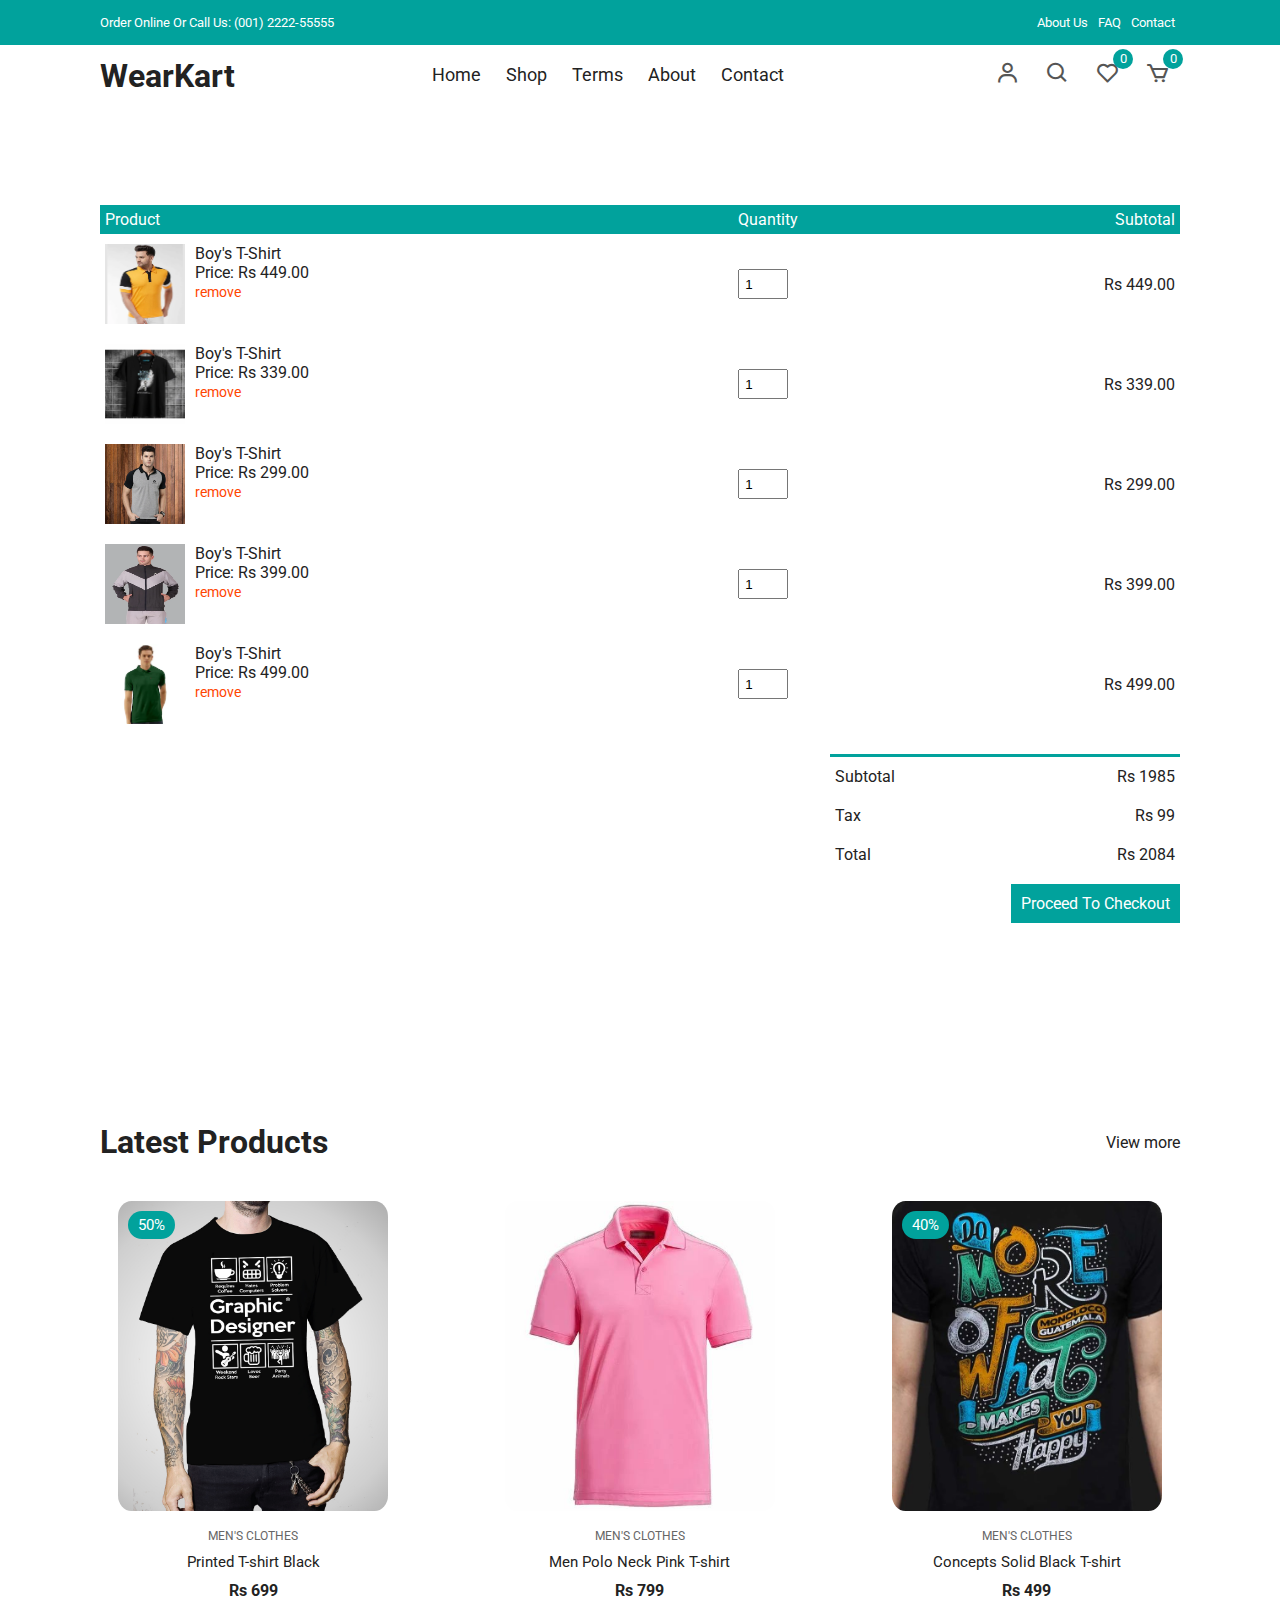
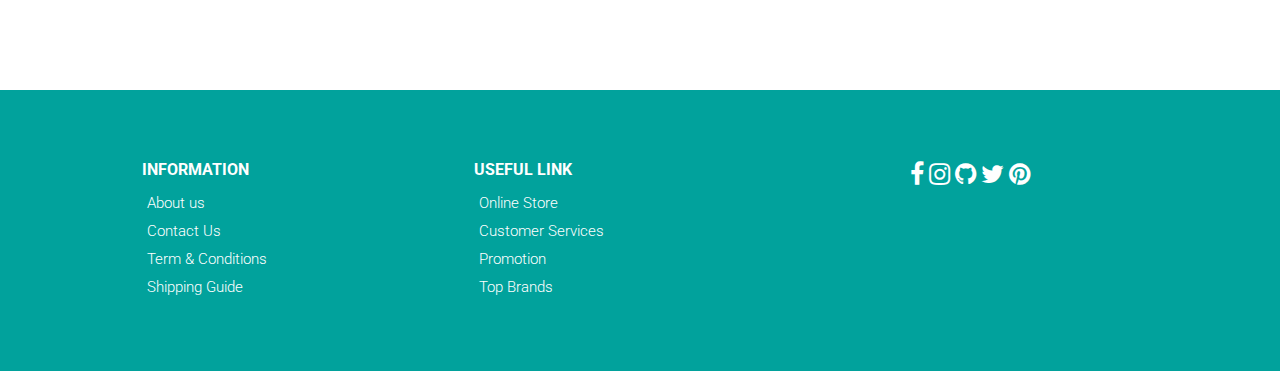
<file: cart.html>
<!DOCTYPE html>
<html lang="en">
  <head>
    <meta charset="UTF-8" />
    <meta name="viewport" content="width=device-width, initial-scale=1.0" />
   <!-- Boxicons -->
   <link href="https://unpkg.com/boxicons@2.0.7/css/boxicons.min.css" rel="stylesheet"/>
   <link href="https://cdnjs.cloudflare.com/ajax/libs/font-awesome/4.7.0/css/font-awesome.css" rel="stylesheet" />

    <!-- Custom StyleSheet -->
    <link rel="stylesheet" href="./css/styles.css" />
    <title>Your Cart</title>
  </head>
  <body>
    <!-- Navigation -->
    <div class="top-nav">
      <div class="container d-flex">
        <p>Order Online Or Call Us: (001) 2222-55555</p>
        <ul class="d-flex">
          <li><a href="#">About Us</a></li>
          <li><a href="#">FAQ</a></li>
          <li><a href="#">Contact</a></li>
        </ul>
      </div>
    </div>
    <div class="navigation">
      <div class="nav-center container d-flex">
        <a href="index.html" class="logo"><h1>WearKart</h1></a>

        <ul class="nav-list d-flex">
          <li class="nav-item">
            <a href="index.html" class="nav-link">Home</a>
          </li>
          <li class="nav-item">
            <a href="product.html" class="nav-link">Shop</a>
          </li>
          <li class="nav-item">
            <a href="index.html" class="nav-link">Terms</a>
          </li>
          <li class="nav-item">
            <a href="index.html" class="nav-link">About</a>
          </li>
          <li class="nav-item">
            <a href="index.html" class="nav-link">Contact</a>
          </li>
          <li class="icons d-flex">
            <a href="login.html" class="icon">
              <i class="bx bx-user"></i>
            </a>
            <div class="icon">
              <i class="bx bx-search"></i>
            </div>
            <div class="icon">
              <i class="bx bx-heart"></i>
              <span class="d-flex">0</span>
            </div>
            <a href="cart.html" class="icon">
              <i class="bx bx-cart"></i>
              <span class="d-flex">0</span>
            </a>
          </li>
        </ul>

        <div class="icons d-flex">
          <a href="login.html" class="icon">
            <i class="bx bx-user"></i>
          </a>
          <div class="icon">
            <i class="bx bx-search"></i>
          </div>
          <div class="icon">
            <i class="bx bx-heart"></i>
            <span class="d-flex">0</span>
          </div>
          <a href="cart.html" class="icon">
            <i class="bx bx-cart"></i>
            <span class="d-flex">0</span>
          </a>
        </div>

        <div class="hamburger">
          <i class="bx bx-menu-alt-left"></i>
        </div>
      </div>
    </div>

    <!-- Cart Items -->
    <div class="container cart">
      <table>
        <tr>
          <th>Product</th>
          <th>Quantity</th>
          <th>Subtotal</th>
        </tr>
        <tr>
          <td>
            <div class="cart-info">
              <img src="./images/product-2.jpg" alt="" />
              <div>
                <p>Boy's T-Shirt</p>
                <span>Price: Rs 449.00</span> <br />
                <a href="#">remove</a>
              </div>
            </div>
          </td>
          <td><input type="number" value="1" min="1" /></td>
          <td>Rs 449.00</td>
        </tr>
        <tr>
          <td>
            <div class="cart-info">
              <img src="./images/product-3.jpg" alt="" />
              <div>
                <p>Boy's T-Shirt</p>
                <span>Price: Rs 339.00</span> <br />
                <a href="#">remove</a>
              </div>
            </div>
          </td>
          <td><input type="number" value="1" min="1" /></td>
          <td>Rs 339.00</td>
        </tr>
        <tr>
          <td>
            <div class="cart-info">
              <img src="./images/product-4.jpg" alt="" />
              <div>
                <p>Boy's T-Shirt</p>
                <span>Price: Rs 299.00</span> <br />
                <a href="#">remove</a>
              </div>
            </div>
          </td>
          <td><input type="number" value="1" min="1" /></td>
          <td>Rs 299.00</td>
        </tr>
        <tr>
          <td>
            <div class="cart-info">
              <img src="./images/product-5.jpg" alt="" />
              <div>
                <p>Boy's T-Shirt</p>
                <span>Price: Rs 399.00</span> <br />
                <a href="#">remove</a>
              </div>
            </div>
          </td>
          <td><input type="number" value="1" min="1" /></td>
          <td>Rs 399.00</td>
        </tr>
        <tr>
          <td>
            <div class="cart-info">
              <img src="./images/product-6.jpg" alt="" />
              <div>
                <p>Boy's T-Shirt</p>
                <span>Price: Rs 499.00</span> <br />
                <a href="#">remove</a>
              </div>
            </div>
          </td>
          <td><input type="number" value="1" min="1" /></td>
          <td>Rs 499.00</td>
        </tr>
      </table>
      <div class="total-price">
        <table>
          <tr>
            <td>Subtotal</td>
            <td>Rs 1985</td>
          </tr>
          <tr>
            <td>Tax</td>
            <td>Rs 99</td>
          </tr>
          <tr>
            <td>Total</td>
            <td>Rs 2084</td>
          </tr>
        </table>
        <a href="#" class="checkout btn">Proceed To Checkout</a>
      </div>
    </div>

    <!-- Latest Products -->
    <section class="section featured">
      <div class="top container">
        <h1>Latest Products</h1>
        <a href="#" class="view-more">View more</a>
      </div>
      <div class="product-center container">
        <div class="product-item">
          <div class="overlay">
            <a href="#" class="product-thumb">
              <img src="./images/product-10.jpg" alt="" />
            </a>
            <span class="discount">50%</span>
          </div>
          <div class="product-info">
            <span>MEN'S CLOTHES</span>
            <a href="#">Printed T-shirt Black</a>
            <h4>Rs  699</h4>
          </div>
          <ul class="icons">
            <li><i class="bx bx-heart"></i></li>
            <li><i class="bx bx-search"></i></li>
            <li><i class="bx bx-cart"></i></li>
          </ul>
        </div>
        <div class="product-item">
          <div class="overlay">
            <a href="#" class="product-thumb">
              <img src="./images/product-9.jpeg" alt="" />
            </a>
          </div>

          <div class="product-info">
            <span>MEN'S CLOTHES</span>
            <a href="#">Men Polo Neck Pink T-shirt</a>
            <h4>Rs  799</h4>
          </div>
          <ul class="icons">
            <li><i class="bx bx-heart"></i></li>
            <li><i class="bx bx-search"></i></li>
            <li><i class="bx bx-cart"></i></li>
          </ul>
        </div>
        <div class="product-item">
          <div class="overlay">
            <a href="#" class="product-thumb">
              <img src="./images/product-11.jpg" alt="" />
            </a>
            <span class="discount">40%</span>
          </div>
          <div class="product-info">
            <span>MEN'S CLOTHES</span>
            <a href="#">Concepts Solid Black T-shirt</a>
            <h4>Rs  499</h4>
          </div>
          <ul class="icons">
            <li><i class="bx bx-heart"></i></li>
            <li><i class="bx bx-search"></i></li>
            <li><i class="bx bx-cart"></i></li>
          </ul>
        </div>
      </div>
    </section>

    <!-- Footer -->
    <footer class="footer">
      <div class="row">
        <div class="col d-flex">
          <h4>INFORMATION</h4>
          <a href="">About us</a>
          <a href="">Contact Us</a>
          <a href="">Term & Conditions</a>
          <a href="">Shipping Guide</a>
        </div>
        <div class="col d-flex">
          <h4>USEFUL LINK</h4>
          <a href="">Online Store</a>
          <a href="">Customer Services</a>
          <a href="">Promotion</a>
          <a href="">Top Brands</a>
        </div>
        <div class="col d-flex">
          <span><i class='fa fa-facebook'></i></span>
          <span><i class='fa fa-instagram' ></i></span>
          <span><i class='fa fa-github' ></i></span>
          <span><i class='fa fa-twitter' ></i></span>
          <span><i class='fa fa-pinterest' ></i></span>
        </div>
      </div>
    </footer>

    <!-- Custom Script -->
    <script src="./js/index.js"></script>
  </body>
</html>
</file>
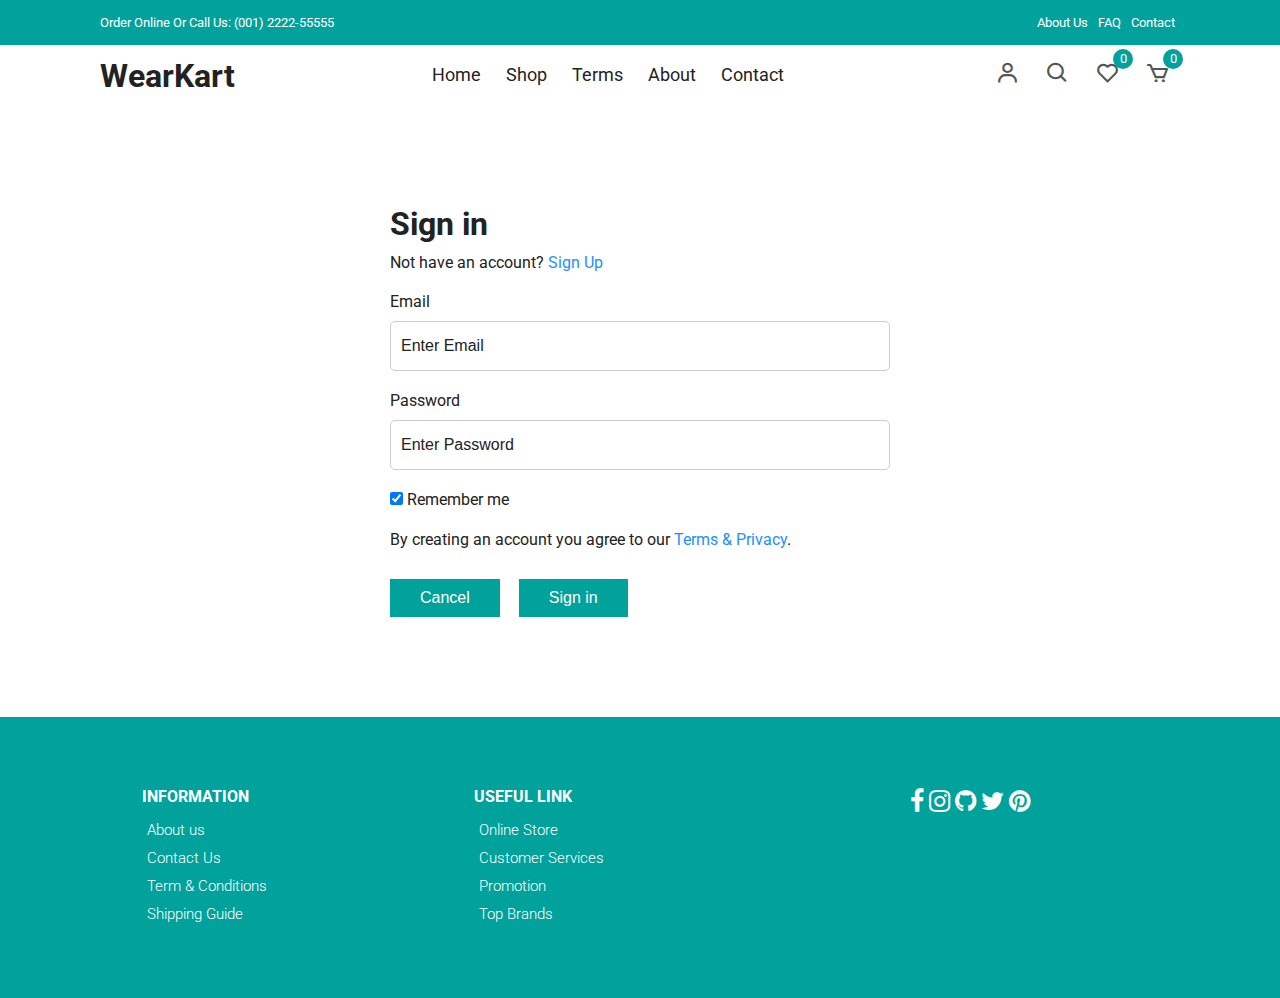
<file: login.html>
<!DOCTYPE html>
<html lang="en">
  <head>
    <meta charset="UTF-8" />
    <meta name="viewport" content="width=device-width, initial-scale=1.0" />
    <!-- Boxicons -->
    <link href="https://unpkg.com/boxicons@2.0.7/css/boxicons.min.css" rel="stylesheet"/>
    <link href="https://cdnjs.cloudflare.com/ajax/libs/font-awesome/4.7.0/css/font-awesome.css" rel="stylesheet" />

    <!-- Custom StyleSheet -->
    <link rel="stylesheet" href="./css/styles.css" />
    <title>Sign in</title>
  </head>
  <body>
    <!-- Navigation -->
    <div class="top-nav">
      <div class="container d-flex">
        <p>Order Online Or Call Us: (001) 2222-55555</p>
        <ul class="d-flex">
          <li><a href="#">About Us</a></li>
          <li><a href="#">FAQ</a></li>
          <li><a href="#">Contact</a></li>
        </ul>
      </div>
    </div>
    <div class="navigation">
      <div class="nav-center container d-flex">
        <a href="index.html" class="logo"><h1>WearKart</h1></a>

        <ul class="nav-list d-flex">
          <li class="nav-item">
            <a href="index.html" class="nav-link">Home</a>
          </li>
          <li class="nav-item">
            <a href="product.html" class="nav-link">Shop</a>
          </li>
          <li class="nav-item">
            <a href="index.html" class="nav-link">Terms</a>
          </li>
          <li class="nav-item">
            <a href="index.html" class="nav-link">About</a>
          </li>
          <li class="nav-item">
            <a href="index.html" class="nav-link">Contact</a>
          </li>
          <li class="icons d-flex">
            <a href="login.html" class="icon">
              <i class="bx bx-user"></i>
            </a>
            <div class="icon">
              <i class="bx bx-search"></i>
            </div>
            <div class="icon">
              <i class="bx bx-heart"></i>
              <span class="d-flex">0</span>
            </div>
            <a href="cart.html" class="icon">
              <i class="bx bx-cart"></i>
              <span class="d-flex">0</span>
            </a>
          </li>
        </ul>

        <div class="icons d-flex">
          <a href="login.html" class="icon">
            <i class="bx bx-user"></i>
          </a>
          <div class="icon">
            <i class="bx bx-search"></i>
          </div>
          <div class="icon">
            <i class="bx bx-heart"></i>
            <span class="d-flex">0</span>
          </div>
          <a href="cart.html" class="icon">
            <i class="bx bx-cart"></i>
            <span class="d-flex">0</span>
          </a>
        </div>

        <div class="hamburger">
          <i class="bx bx-menu-alt-left"></i>
        </div>
      </div>
    </div>
    <!-- Login -->
    <div class="container">
      <div class="login-form">
        <form action="">
          <h1>Sign in</h1>
          <p>
            Not have an account?
            <a href="signup.html">Sign Up</a>
          </p>

          <label for="email">Email</label>
          <input type="text" placeholder="Enter Email" name="email" required />

          <label for="psw">Password</label>
          <input
            type="password"
            placeholder="Enter Password"
            name="psw"
            required
          />

          <!-- <label for="psw-repeat">Repeat Password</label>
          <input
            type="password"
            placeholder="Repeat Password"
            name="psw-repeat"
            required
          /> -->

          <label>
            <input
              type="checkbox"
              checked="checked"
              name="remember"
              style="margin-bottom: 15px"
            />
            Remember me
          </label>

          <p>
            By creating an account you agree to our
            <a href="#">Terms & Privacy</a>.
          </p>

          <div class="buttons">
            <button type="button" class="cancelbtn">Cancel</button>
            <button type="submit" class="signupbtn">Sign in</button>
          </div>
        </form>
      </div>
    </div>

    <!-- Footer -->
    <footer class="footer">
      <div class="row">
        <div class="col d-flex">
          <h4>INFORMATION</h4>
          <a href="">About us</a>
          <a href="">Contact Us</a>
          <a href="">Term & Conditions</a>
          <a href="">Shipping Guide</a>
        </div>
        <div class="col d-flex">
          <h4>USEFUL LINK</h4>
          <a href="">Online Store</a>
          <a href="">Customer Services</a>
          <a href="">Promotion</a>
          <a href="">Top Brands</a>
        </div>
        <div class="col d-flex">
          <span><i class='fa fa-facebook'></i></span>
          <span><i class='fa fa-instagram' ></i></span>
          <span><i class='fa fa-github' ></i></span>
          <span><i class='fa fa-twitter' ></i></span>
          <span><i class='fa fa-pinterest' ></i></span>
        </div>
      </div>
    </footer>

    <!-- Custom Script -->
    <script src="./js/index.js"></script>
  </body>
</html>
</file>
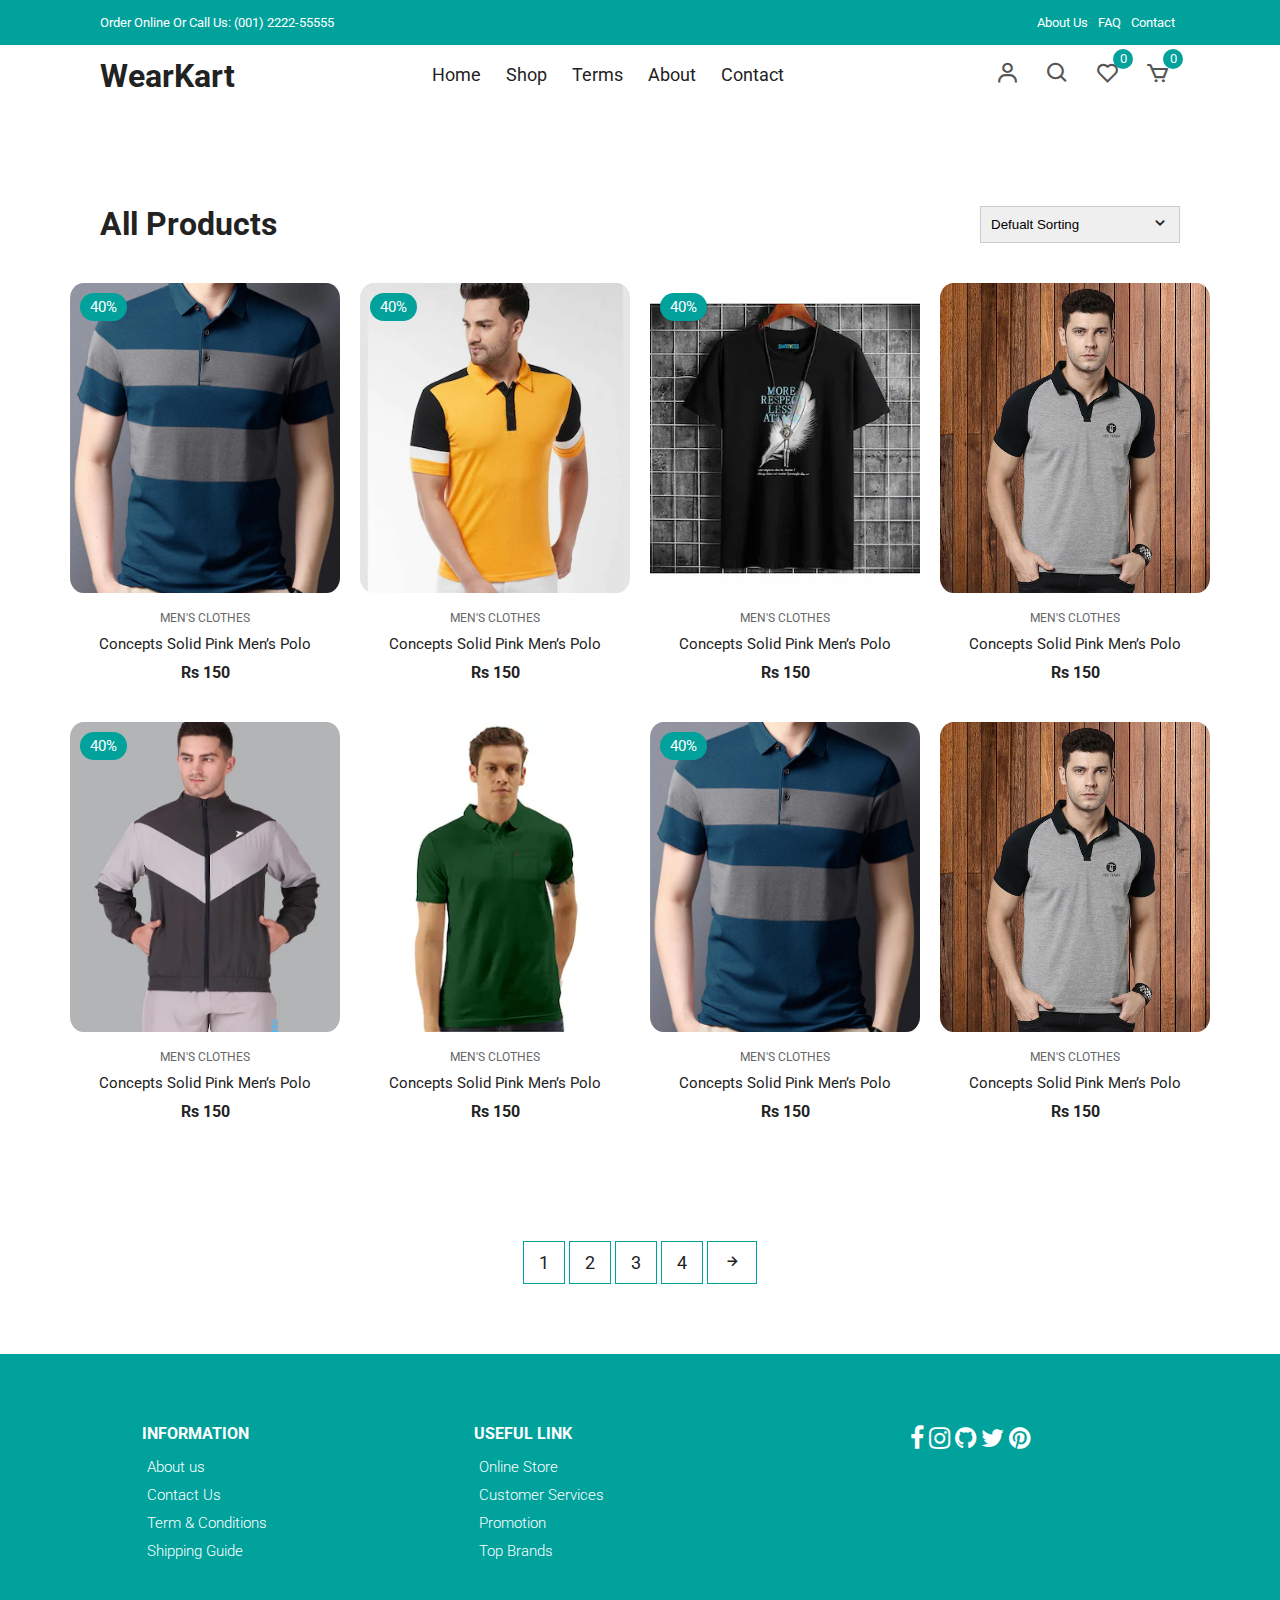
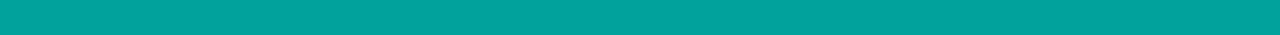
<file: product.html>
<!DOCTYPE html>
<html lang="en">
  <head>
    <meta charset="UTF-8" />
    <meta name="viewport" content="width=device-width, initial-scale=1.0" />
    <!-- Boxicons -->
    <link href="https://unpkg.com/boxicons@2.0.7/css/boxicons.min.css" rel="stylesheet"/>
    <link href="https://cdnjs.cloudflare.com/ajax/libs/font-awesome/4.7.0/css/font-awesome.css" rel="stylesheet" />

    <!-- Custom StyleSheet -->
    <link rel="stylesheet" href="./css/styles.css" />
    <title>Boy’s T-Shirt</title>
  </head>

  <body>
    <!-- Navigation -->
    <div class="top-nav">
      <div class="container d-flex">
        <p>Order Online Or Call Us: (001) 2222-55555</p>
        <ul class="d-flex">
          <li><a href="#">About Us</a></li>
          <li><a href="#">FAQ</a></li>
          <li><a href="#">Contact</a></li>
        </ul>
      </div>
    </div>
    <div class="navigation">
      <div class="nav-center container d-flex">
        <a href="index.html" class="logo"><h1>WearKart</h1></a>

        <ul class="nav-list d-flex">
          <li class="nav-item">
            <a href="index.html" class="nav-link">Home</a>
          </li>
          <li class="nav-item">
            <a href="product.html" class="nav-link">Shop</a>
          </li>
          <li class="nav-item">
            <a href="#terms" class="nav-link">Terms</a>
          </li>
          <li class="nav-item">
            <a href="#about" class="nav-link">About</a>
          </li>
          <li class="nav-item">
            <a href="#contact" class="nav-link">Contact</a>
          </li>
          <li class="icons d-flex">
            <a href="login.html" class="icon">
              <i class="bx bx-user"></i>
            </a>
            <div class="icon">
              <i class="bx bx-search"></i>
            </div>
            <div class="icon">
              <i class="bx bx-heart"></i>
              <span class="d-flex">0</span>
            </div>
            <a href="cart.html" class="icon">
              <i class="bx bx-cart"></i>
              <span class="d-flex">0</span>
            </a>
          </li>
        </ul>

        <div class="icons d-flex">
          <a href="login.html" class="icon">
            <i class="bx bx-user"></i>
          </a>
          <div class="icon">
            <i class="bx bx-search"></i>
          </div>
          <div class="icon">
            <i class="bx bx-heart"></i>
            <span class="d-flex">0</span>
          </div>
          <a href="cart.html" class="icon">
            <i class="bx bx-cart"></i>
            <span class="d-flex">0</span>
          </a>
        </div>

        <div class="hamburger">
          <i class="bx bx-menu-alt-left"></i>
        </div>
      </div>
    </div>

    <!-- All Products -->
    <section class="section all-products" id="products">
      <div class="top container">
        <h1>All Products</h1>
        <form>
          <select>
            <option value="1">Defualt Sorting</option>
            <option value="2">Sort By Price</option>
            <option value="3">Sort By Popularity</option>
            <option value="4">Sort By Sale</option>
            <option value="5">Sort By Rating</option>
          </select>
          <span><i class="bx bx-chevron-down"></i></span>
        </form>
      </div>
      <div class="product-center container">
        <div class="product-item">
          <div class="overlay">
            <a href="productDetails.html" class="product-thumb">
              <img src="./images/product-7.jpg" alt="" />
            </a>
            <span class="discount">40%</span>
          </div>
          <div class="product-info">
            <span>MEN'S CLOTHES</span>
            <a href="productDetails.html">Concepts Solid Pink Men’s Polo</a>
            <h4>Rs 150</h4>
          </div>
          <ul class="icons">
            <li><i class="bx bx-heart"></i></li>
            <li><i class="bx bx-search"></i></li>
            <li><i class="bx bx-cart"></i></li>
          </ul>
        </div>
        <div class="product-item">
          <div class="overlay">
            <a href="" class="product-thumb">
              <img src="./images/product-2.jpg" alt="" />
            </a>
            <span class="discount">40%</span>
          </div>
          <div class="product-info">
            <span>MEN'S CLOTHES</span>
            <a href="">Concepts Solid Pink Men’s Polo</a>
            <h4>Rs 150</h4>
          </div>
          <ul class="icons">
            <li><i class="bx bx-heart"></i></li>
            <li><i class="bx bx-search"></i></li>
            <li><i class="bx bx-cart"></i></li>
          </ul>
        </div>
        <div class="product-item">
          <div class="overlay">
            <a href="" class="product-thumb">
              <img src="./images/product-3.jpg" alt="" />
            </a>
            <span class="discount">40%</span>
          </div>
          <div class="product-info">
            <span>MEN'S CLOTHES</span>
            <a href="">Concepts Solid Pink Men’s Polo</a>
            <h4>Rs 150</h4>
          </div>
          <ul class="icons">
            <li><i class="bx bx-heart"></i></li>
            <li><i class="bx bx-search"></i></li>
            <li><i class="bx bx-cart"></i></li>
          </ul>
        </div>
        <div class="product-item">
          <div class="overlay">
            <a href="" class="product-thumb">
              <img src="./images/product-4.jpg" alt="" />
            </a>
          </div>
          <div class="product-info">
            <span>MEN'S CLOTHES</span>
            <a href="">Concepts Solid Pink Men’s Polo</a>
            <h4>Rs 150</h4>
          </div>
          <ul class="icons">
            <li><i class="bx bx-heart"></i></li>
            <li><i class="bx bx-search"></i></li>
            <li><i class="bx bx-cart"></i></li>
          </ul>
        </div>
        <div class="product-item">
          <div class="overlay">
            <a href="" class="product-thumb">
              <img src="./images/product-5.jpg" alt="" />
            </a>
            <span class="discount">40%</span>
          </div>
          <div class="product-info">
            <span>MEN'S CLOTHES</span>
            <a href="">Concepts Solid Pink Men’s Polo</a>
            <h4>Rs 150</h4>
          </div>
          <ul class="icons">
            <li><i class="bx bx-heart"></i></li>
            <li><i class="bx bx-search"></i></li>
            <li><i class="bx bx-cart"></i></li>
          </ul>
        </div>
        <div class="product-item">
          <div class="overlay">
            <a href="" class="product-thumb">
              <img src="./images/product-6.jpg" alt="" />
            </a>
          </div>
          <div class="product-info">
            <span>MEN'S CLOTHES</span>
            <a href="">Concepts Solid Pink Men’s Polo</a>
            <h4>Rs 150</h4>
          </div>
          <ul class="icons">
            <li><i class="bx bx-heart"></i></li>
            <li><i class="bx bx-search"></i></li>
            <li><i class="bx bx-cart"></i></li>
          </ul>
        </div>
        <div class="product-item">
          <div class="overlay">
            <a href="" class="product-thumb">
              <img src="./images/product-7.jpg" alt="" />
            </a>
            <span class="discount">40%</span>
          </div>
          <div class="product-info">
            <span>MEN'S CLOTHES</span>
            <a href="">Concepts Solid Pink Men’s Polo</a>
            <h4>Rs 150</h4>
          </div>
          <ul class="icons">
            <li><i class="bx bx-heart"></i></li>
            <li><i class="bx bx-search"></i></li>
            <li><i class="bx bx-cart"></i></li>
          </ul>
        </div>
        <div class="product-item">
          <div class="overlay">
            <a href="" class="product-thumb">
              <img src="./images/product-4.jpg" alt="" />
            </a>
          </div>
          <div class="product-info">
            <span>MEN'S CLOTHES</span>
            <a href="">Concepts Solid Pink Men’s Polo</a>
            <h4>Rs 150</h4>
          </div>
          <ul class="icons">
            <li><i class="bx bx-heart"></i></li>
            <li><i class="bx bx-search"></i></li>
            <li><i class="bx bx-cart"></i></li>
          </ul>
        </div>
      </div>
    </section>
    <section class="pagination">
      <div class="container">
        <span>1</span> <span>2</span> <span>3</span> <span>4</span>
        <span><i class="bx bx-right-arrow-alt"></i></span>
      </div>
    </section>
    <!-- Footer -->
    <footer class="footer">
      <div class="row">
        <div class="col d-flex">
          <h4>INFORMATION</h4>
          <a href="">About us</a>
          <a href="">Contact Us</a>
          <a href="">Term & Conditions</a>
          <a href="">Shipping Guide</a>
        </div>
        <div class="col d-flex">
          <h4>USEFUL LINK</h4>
          <a href="">Online Store</a>
          <a href="">Customer Services</a>
          <a href="">Promotion</a>
          <a href="">Top Brands</a>
        </div>
        <div class="col d-flex">
          <span><i class='fa fa-facebook'></i></span>
          <span><i class='fa fa-instagram' ></i></span>
          <span><i class='fa fa-github' ></i></span>
          <span><i class='fa fa-twitter' ></i></span>
          <span><i class='fa fa-pinterest' ></i></span>
        </div>
      </div>
    </footer>
    <!-- Custom Script -->
    <script src="./js/index.js"></script>
  </body>
</html>
</file>
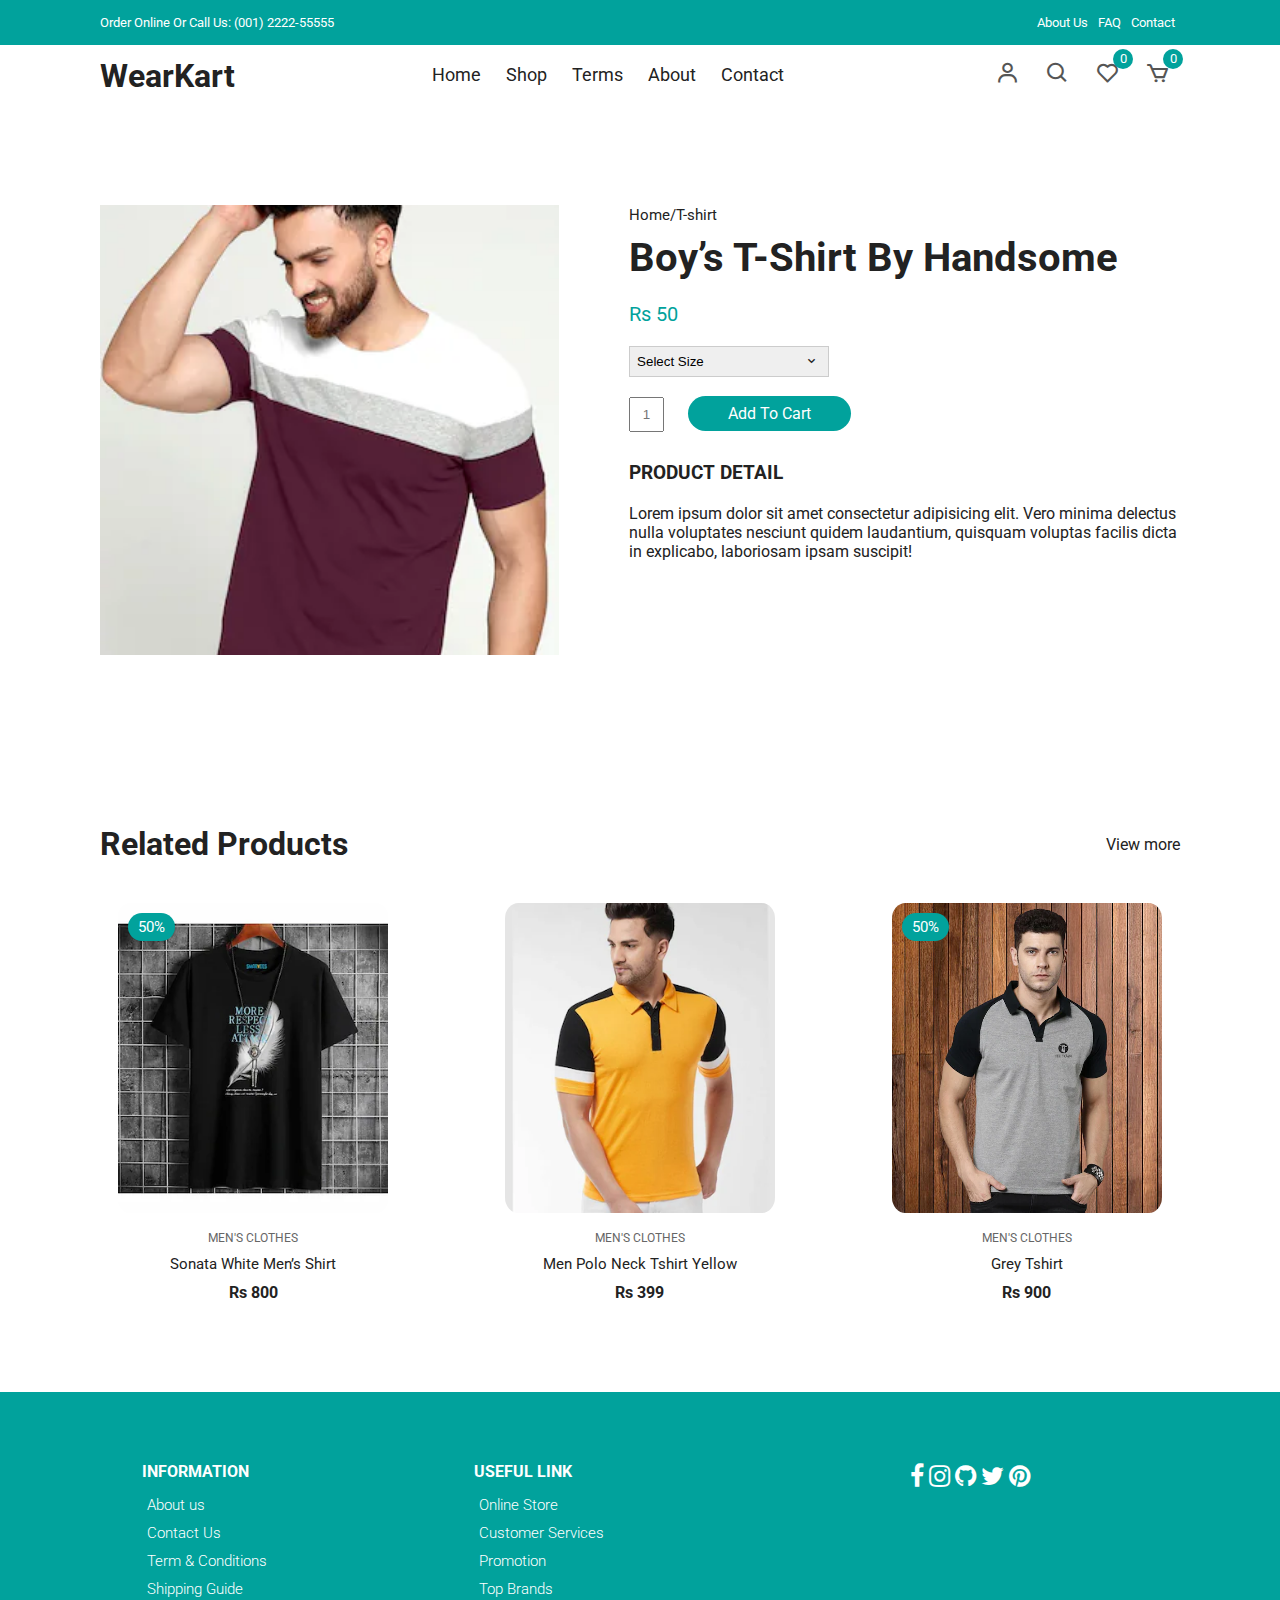
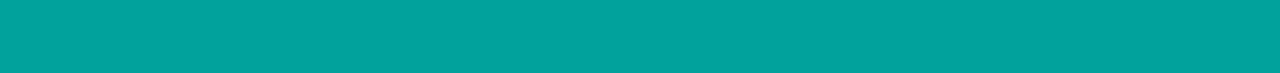
<file: productDetails.html>
<!DOCTYPE html>
<html lang="en">
  <head>
    <meta charset="UTF-8" />
    <meta name="viewport" content="width=device-width, initial-scale=1.0" />
    <!-- Boxicons -->
    <link href="https://unpkg.com/boxicons@2.0.7/css/boxicons.min.css" rel="stylesheet"/>
    <link href="https://cdnjs.cloudflare.com/ajax/libs/font-awesome/4.7.0/css/font-awesome.css" rel="stylesheet" />

    <!-- Custom StyleSheet -->
    <link rel="stylesheet" href="./css/styles.css" />
    <title>Boy’s T-Shirt - Codevo</title>
  </head>

  <body>
    <!-- Navigation -->
    <div class="top-nav">
      <div class="container d-flex">
        <p>Order Online Or Call Us: (001) 2222-55555</p>
        <ul class="d-flex">
          <li><a href="#">About Us</a></li>
          <li><a href="#">FAQ</a></li>
          <li><a href="#">Contact</a></li>
        </ul>
      </div>
    </div>
    <div class="navigation">
      <div class="nav-center container d-flex">
        <a href="index.html" class="logo"><h1>WearKart</h1></a>

        <ul class="nav-list d-flex">
          <li class="nav-item">
            <a href="/" class="nav-link">Home</a>
          </li>
          <li class="nav-item">
            <a href="product.html" class="nav-link">Shop</a>
          </li>
          <li class="nav-item">
            <a href="#terms" class="nav-link">Terms</a>
          </li>
          <li class="nav-item">
            <a href="#about" class="nav-link">About</a>
          </li>
          <li class="nav-item">
            <a href="#contact" class="nav-link">Contact</a>
          </li>
          <li class="icons d-flex">
            <a href="login.html" class="icon">
              <i class="bx bx-user"></i>
            </a>
            <div class="icon">
              <i class="bx bx-search"></i>
            </div>
            <div class="icon">
              <i class="bx bx-heart"></i>
              <span class="d-flex">0</span>
            </div>
            <a href="cart.html" class="icon">
              <i class="bx bx-cart"></i>
              <span class="d-flex">0</span>
            </a>
          </li>
        </ul>

        <div class="icons d-flex">
          <a href="login.html" class="icon">
            <i class="bx bx-user"></i>
          </a>
          <div class="icon">
            <i class="bx bx-search"></i>
          </div>
          <div class="icon">
            <i class="bx bx-heart"></i>
            <span class="d-flex">0</span>
          </div>
          <a href="cart.html" class="icon">
            <i class="bx bx-cart"></i>
            <span class="d-flex">0</span>
          </a>
        </div>

        <div class="hamburger">
          <i class="bx bx-menu-alt-left"></i>
        </div>
      </div>
    </div>

    <!-- Product Details -->
    <section class="section product-detail">
      <div class="details container">
        <div class="left image-container">
          <div class="main">
            <img src="./images/product-8.jpg" id="zoom" alt="" />
          </div>
        </div>
        <div class="right">
          <span>Home/T-shirt</span>
          <h1>Boy’s T-Shirt By Handsome</h1>
          <div class="price">Rs 50</div>
          <form>
            <div>
              <select>
                <option value="Select Size" selected disabled>
                  Select Size
                </option>
                <option value="1">32</option>
                <option value="2">42</option>
                <option value="3">52</option>
                <option value="4">62</option>
              </select>
              <span><i class="bx bx-chevron-down"></i></span>
            </div>
          </form>
          <form class="form">
            <input type="text" placeholder="1" />
            <a href="cart.html" class="addCart">Add To Cart</a>
          </form>
          <h3>Product Detail</h3>
          <p>
            Lorem ipsum dolor sit amet consectetur adipisicing elit. Vero minima
            delectus nulla voluptates nesciunt quidem laudantium, quisquam
            voluptas facilis dicta in explicabo, laboriosam ipsam suscipit!
          </p>
        </div>
      </div>
    </section>

    <!-- Related -->
    <section class="section featured">
      <div class="top container">
        <h1>Related Products</h1>
        <a href="#" class="view-more">View more</a>
      </div>
      <div class="product-center container">
        <div class="product-item">
          <div class="overlay">
            <a href="#" class="product-thumb">
              <img src="./images/product-3.jpg" alt="" />
            </a>
            <span class="discount">50%</span>
          </div>

          <div class="product-info">
            <span>MEN'S CLOTHES</span>
            <a href="#">Sonata White Men’s Shirt</a>
            <h4>Rs 800</h4>
          </div>
          <ul class="icons">
            <li><i class="bx bx-heart"></i></li>
            <li><i class="bx bx-search"></i></li>
            <li><i class="bx bx-cart"></i></li>
          </ul>
        </div>
        <div class="product-item">
          <div class="overlay">
            <a href="#" class="product-thumb">
              <img src="./images/product-2.jpg" alt="" />
            </a>
          </div>
          <div class="product-info">
            <span>MEN'S CLOTHES</span>
            <a href="#">Men Polo Neck Tshirt Yellow</a>
            <h4>Rs 399</h4>
          </div>
          <ul class="icons">
            <li><i class="bx bx-heart"></i></li>
            <li><i class="bx bx-search"></i></li>
            <li><i class="bx bx-cart"></i></li>
          </ul>
        </div>
        <div class="product-item">
          <div class="overlay">
            <a href="#" class="product-thumb">
              <img src="./images/product-4.jpg" alt="" />
            </a>
            <span class="discount">50%</span>
          </div>
          <div class="product-info">
            <span>MEN'S CLOTHES</span>
            <a href="#">Grey Tshirt</a>
            <h4>Rs 900</h4>
          </div>
          <ul class="icons">
            <li><i class="bx bx-heart"></i></li>
            <li><i class="bx bx-search"></i></li>
            <li><i class="bx bx-cart"></i></li>
          </ul>
        </div>
      </div>
    </section>
    <!-- Footer -->
    <footer class="footer">
      <div class="row">
        <div class="col d-flex">
          <h4>INFORMATION</h4>
          <a href="">About us</a>
          <a href="">Contact Us</a>
          <a href="">Term & Conditions</a>
          <a href="">Shipping Guide</a>
        </div>
        <div class="col d-flex">
          <h4>USEFUL LINK</h4>
          <a href="">Online Store</a>
          <a href="">Customer Services</a>
          <a href="">Promotion</a>
          <a href="">Top Brands</a>
        </div>
        <div class="col d-flex">
          <span><i class='fa fa-facebook'></i></span>
          <span><i class='fa fa-instagram' ></i></span>
          <span><i class='fa fa-github' ></i></span>
          <span><i class='fa fa-twitter' ></i></span>
          <span><i class='fa fa-pinterest' ></i></span>
        </div>
      </div>
    </footer>
    <!-- Custom Script -->
    <script src="./js/index.js"></script>
    <script
      src="https://code.jquery.com/jquery-3.4.0.min.js"
      integrity="sha384-JUMjoW8OzDJw4oFpWIB2Bu/c6768ObEthBMVSiIx4ruBIEdyNSUQAjJNFqT5pnJ6"
      crossorigin="anonymous"
    ></script>
    <!-- <script src="./js/zoomsl.min.js"></script>
    <script>
      Rs (function () {
        console.log("hello");
        Rs ("#zoom").imagezoomsl({
          zoomrange: [4, 4],
        });
      });
    </script> -->
  </body>
</html>
</file>
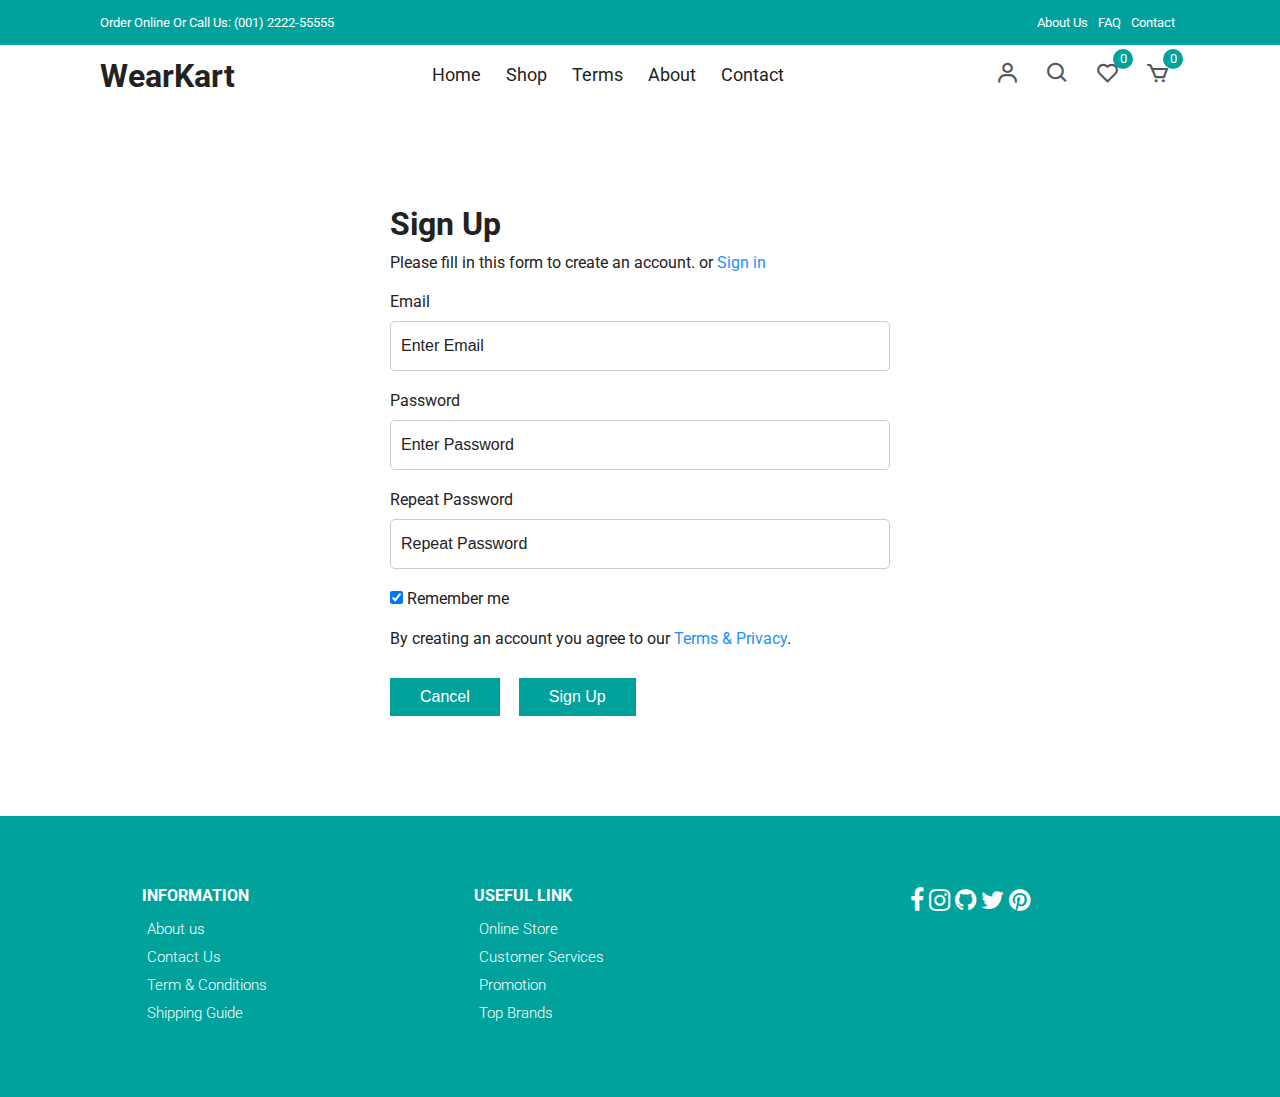
<file: signup.html>
<!DOCTYPE html>
<html lang="en">
  <head>
    <meta charset="UTF-8" />
    <meta name="viewport" content="width=device-width, initial-scale=1.0" />
    <!-- Boxicons -->
    <link href="https://unpkg.com/boxicons@2.0.7/css/boxicons.min.css" rel="stylesheet"/>
    <link href="https://cdnjs.cloudflare.com/ajax/libs/font-awesome/4.7.0/css/font-awesome.css" rel="stylesheet" />
    
    <!-- Custom StyleSheet -->
    <link rel="stylesheet" href="./css/styles.css" />
    <title>Sign Up</title>
  </head>
  <body>
    <!-- Navigation -->
    <div class="top-nav">
      <div class="container d-flex">
        <p>Order Online Or Call Us: (001) 2222-55555</p>
        <ul class="d-flex">
          <li><a href="#">About Us</a></li>
          <li><a href="#">FAQ</a></li>
          <li><a href="#">Contact</a></li>
        </ul>
      </div>
    </div>
    <div class="navigation">
      <div class="nav-center container d-flex">
        <a href="index.html" class="logo"><h1>WearKart</h1></a>

        <ul class="nav-list d-flex">
          <li class="nav-item">
            <a href="/" class="nav-link">Home</a>
          </li>
          <li class="nav-item">
            <a href="product.html" class="nav-link">Shop</a>
          </li>
          <li class="nav-item">
            <a href="#terms" class="nav-link">Terms</a>
          </li>
          <li class="nav-item">
            <a href="#about" class="nav-link">About</a>
          </li>
          <li class="nav-item">
            <a href="#contact" class="nav-link">Contact</a>
          </li>
          <li class="icons d-flex">
            <a href="login.html" class="icon">
              <i class="bx bx-user"></i>
            </a>
            <div class="icon">
              <i class="bx bx-search"></i>
            </div>
            <div class="icon">
              <i class="bx bx-heart"></i>
              <span class="d-flex">0</span>
            </div>
            <a href="cart.html" class="icon">
              <i class="bx bx-cart"></i>
              <span class="d-flex">0</span>
            </a>
          </li>
        </ul>

        <div class="icons d-flex">
          <a href="login.html" class="icon">
            <i class="bx bx-user"></i>
          </a>
          <div class="icon">
            <i class="bx bx-search"></i>
          </div>
          <div class="icon">
            <i class="bx bx-heart"></i>
            <span class="d-flex">0</span>
          </div>
          <a href="cart.html" class="icon">
            <i class="bx bx-cart"></i>
            <span class="d-flex">0</span>
          </a>
        </div>

        <div class="hamburger">
          <i class="bx bx-menu-alt-left"></i>
        </div>
      </div>
    </div>
    <!-- Login -->
    <div class="container">
      <div class="login-form">
        <form action="">
          <h1>Sign Up</h1>
          <p>
            Please fill in this form to create an account. or
            <a href="product.html">Sign in</a>
          </p>

          <label for="email">Email</label>
          <input type="text" placeholder="Enter Email" name="email" required />

          <label for="psw">Password</label>
          <input
            type="password"
            placeholder="Enter Password"
            name="psw"
            required
          />

          <label for="psw-repeat">Repeat Password</label>
          <input
            type="password"
            placeholder="Repeat Password"
            name="psw-repeat"
            required
          />

          <label>
            <input
              type="checkbox"
              checked="checked"
              name="remember"
              style="margin-bottom: 15px"
            />
            Remember me
          </label>

          <p>
            By creating an account you agree to our
            <a href="#">Terms & Privacy</a>.
          </p>

          <div class="buttons">
            <button type="button" class="cancelbtn">Cancel</button>
            <button type="submit" class="signupbtn">Sign Up</button>
          </div>
        </form>
      </div>
    </div>

    <!-- Footer -->
    <footer class="footer">
      <div class="row">
        <div class="col d-flex">
          <h4>INFORMATION</h4>
          <a href="">About us</a>
          <a href="">Contact Us</a>
          <a href="">Term & Conditions</a>
          <a href="">Shipping Guide</a>
        </div>
        <div class="col d-flex">
          <h4>USEFUL LINK</h4>
          <a href="">Online Store</a>
          <a href="">Customer Services</a>
          <a href="">Promotion</a>
          <a href="">Top Brands</a>
        </div>
        <div class="col d-flex">
          <span><i class='fa fa-facebook'></i></span>
          <span><i class='fa fa-instagram' ></i></span>
          <span><i class='fa fa-github' ></i></span>
          <span><i class='fa fa-twitter' ></i></span>
          <span><i class='fa fa-pinterest' ></i></span>
        </div>
      </div>
    </footer>

    <!-- Custom Script -->
    <script src="./js/index.js"></script>
  </body>
</html>
</file>
<file: css/styles.css>
/* Fonts */
@import url('https://fonts.googleapis.com/css2?family=Roboto:wght@100;300;400;500;700&display=swap');

/* Color Variables */
:root {
  --white: #fff;
  --black: #222;
  --green: #01a29c;
  --grey1: #f0f0f0;
  --grey2: #e9d7d3;
}

/* Basic Reset */
*,
*::before,
*::after {
  margin: 0;
  padding: 0;
  box-sizing: inherit;
}

html {
  box-sizing: border-box;
  font-size: 62.5%;
}

body {
  font-family: 'Roboto', sans-serif;
  font-size: 1.6rem;
  background-color: var(--white);
  color: var(--black);
  font-weight: 400;
  font-style: normal;
}

a {
  text-decoration: none;
  color: var(--black);
}

li {
  list-style: none;
}

.container {
  max-width: 114rem;
  margin: 0 auto;
  padding: 0 3rem;
}

.d-flex {
  display: flex;
  align-items: center;
}

/* 
 
Header
 
*/

.header {
  position: relative;
  min-height: 100vh;
  overflow-x: hidden;
}

.top-nav {
  background-color: var(--green);
  font-size: 1.3rem;
  color: var(--white);
}

.top-nav div {
  justify-content: space-between;
  height: 4.5rem;
}

.top-nav a {
  color: var(--white);
  padding: 0 0.5rem;
}

/* 
 
Navigation
 
*/
.navigation {
  height: 6rem;
  line-height: 6rem;
}

.nav-center {
  justify-content: space-between;
}

.nav-list .icons {
  display: none;
}

.nav-center .nav-item:not(:last-child) {
  margin-right: 0.5rem;
}

.nav-center .nav-link {
  font-size: 1.8rem;
  padding: 1rem;
}

.nav-center .nav-link:hover {
  color: var(--green);
}

.nav-center .hamburger {
  display: none;
  font-size: 2.3rem;
  color: var(--black);
  cursor: pointer;
}

/* Icons */

.icon {
  cursor: pointer;
  font-size: 2.5rem;
  padding: 0 1rem;
  color: #555;
  position: relative;
}

.icon:not(:last-child) {
  margin-right: 0.5rem;
}

.icon span {
  position: absolute;
  top: 3px;
  right: -3px;
  background-color: var(--green);
  color: var(--white);
  border-radius: 50%;
  font-size: 1.3rem;
  height: 2rem;
  width: 2rem;
  justify-content: center;
}

@media only screen and (max-width: 768px) {
  .nav-list {
    position: fixed;
    top: 12%;
    left: -35rem;
    flex-direction: column;
    align-items: flex-start;
    box-shadow: 5px 5px 10px rgba(0, 0, 0, 0.2);
    background-color: white;
    height: 100%;
    width: 0%;
    max-width: 35rem;
    z-index: 100;
    transition: all 300ms ease-in-out;
  }

  .nav-list.open {
    left: 0;
    width: 100%;
  }

  .nav-list .nav-item {
    margin: 0 0 1rem 0;
    width: 100%;
  }

  .nav-list .nav-link {
    font-size: 2rem;
    color: var(--black);
  }

  .nav-center .hamburger {
    display: block;
    color: var(--black);
    font-size: 3rem;
  }

  .icons {
    display: none;
  }

  .nav-list .icons {
    display: flex;
  }

  .top-nav ul {
    display: none;
  }

  .top-nav div {
    justify-content: center;
    height: 3rem;
  }
}

/* 
 
Hero Area
 
*/

.hero,
.hero .glide__slides {
  background-color: var(--grey2);
  position: relative;
  height: calc(100vh - 6rem);
  margin: 0 4rem;
  overflow: hidden;
}

.hero .center {
  display: flex;
  align-items: center;
  justify-content: center;
  position: relative;
  height: 100%;
  padding-top: 3rem;
}

.hero .left {
  position: absolute;
  top: 0%;
  left: 25rem;
  opacity: 0;
  transition: all 1000ms ease-in-out;
}

.hero .left h1 {
  font-size: 5rem;
  margin: 1rem 0;
}

.hero .left p {
  font-size: 1.6rem;
  margin-bottom: 1rem;
}

.hero .left .hero-btn {
  display: inline-block;
  padding: 1rem 3rem;
  font-size: 1.6rem;
  margin-top: 1rem;
  background-color: var(--green);
  color: white;
}

.hero .right {
  flex: 0 0 50%;
  height: 100%;
  position: relative;
  text-align: center;
}

.hero .right img {
  position: absolute;
  width: 55rem;
  opacity: 0;
  transition: all 1000ms ease-in-out;
}

.center .right img.img1 {
  width: 85%;
  right: -25%;
  bottom: -50%;
}

.center .right img.img2 {
  width: 90%;
  right: -40%;
  bottom: -40%;
}

.glide__slide--active .center .right img {
  bottom: -3%;
  opacity: 1;
}

.glide__slide--active .left {
  opacity: 1;
  top: 35%;
}

/*
  
Hero Media Query
  
*/
@media only screen and (max-width: 1500px) {
  .hero .left {
    left: 0;
  }
}
@media only screen and (max-width: 999px) {
  .glide__slide--active .left {
    top: 15%;
  }

  .center .right img.img1 {
    width: 90%;
  }

  .center .right img.img2 {
    width: 100%;
  }
}

@media only screen and (max-width: 567px) {
  .center .right img.img1 {
    width: 30rem;
  }

  .center .right img.img2 {
    width: 33rem;
  }

  .hero,
  .hero .glide__slides {
    margin: 0;
    padding: 0 3rem;
  }

  .hero .left h1 {
    font-size: 3rem;
  }

  .hero .left span {
    font-size: 1.4rem;
  }
  .hero .left p {
    font-size: 1.5rem;
    width: 80%;
  }
}

/* Category Section */
.section {
  padding: 10rem 0 5rem 0;
  overflow: hidden;
}

.cat-center {
  display: flex;
  align-items: center;
  justify-content: center;
  max-width: 114rem;
  margin: auto;
  padding: 0 3rem;
}

.cat-center .cat {
  max-width: 37rem;
  height: 25rem;
  overflow: hidden;
  position: relative;
  cursor: pointer;
  text-align: center;
}

.cat-center .cat:not(:last-child) {
  margin-right: 3rem;
}

.cat-center .cat img {
  width: 36.5rem;
  height: 100%;
  margin: auto;
  object-fit: cover;
  transition: all 2s ease;
}

.cat-center .cat:hover img {
  transform: scale(1.1);
}

.cat-center .cat div {
  position: absolute;
  bottom: 15%;
  left: 50%;
  transform: translateX(-50%);
  background-color: var(--white);
  width: 18rem;
  height: 5rem;
  line-height: 5rem;
  text-align: center;
  font-size: 2rem;
  font-weight: 500;
}

@media only screen and (max-width: 1200px) {
  .cat-center .cat img {
    width: 30rem;
  }
}

@media only screen and (max-width: 967px) {
  .cat-center .cat {
    max-width: 25rem;
    height: 20rem;
  }

  .cat-center .cat img {
    width: 25rem;
  }
}

@media only screen and (max-width: 768px) {
  .section {
    padding: 5rem 0;
  }

  .cat-center {
    flex-direction: column;
    padding: 3rem;
  }

  .cat-center .cat {
    max-width: 100%;
    height: 30rem;
  }

  .cat-center .cat:not(:last-child) {
    margin-right: 0rem;
    margin-bottom: 5rem;
  }

  .cat-center .cat img {
    width: 100%;
  }
}

/* New Arrivals */
.title {
  text-align: center;
  margin-bottom: 5rem;
}

.title h1 {
  font-size: 3rem;
  text-transform: uppercase;
  margin-bottom: 1rem;
  font-weight: 500;
}

.product-center {
  display: flex;
  align-items: center;
  justify-content: center;
  flex-wrap: wrap;
  max-width: 120rem;
  margin: 0 auto;
  padding: 0 2rem;
}

.product-item {
  position: relative;
  width: 27rem;
  margin: 0 auto;
  margin-bottom: 3rem;
}

.product-thumb img {
  width: 100%;
  height: 31rem;
  object-fit: cover;
  transition: all 500ms linear;
  border-radius: 5%;
}

.product-info {
  padding: 1rem;
  text-align: center;
}

.product-info span {
  display: inline-block;
  font-size: 1.2rem;
  color: #666;
  margin-bottom: 1rem;
}

.product-info a {
  font-size: 1.5rem;
  display: block;
  margin-bottom: 1rem;
  transition: all 300ms ease;
}

.product-info a:hover {
  color: var(--green);
}

.product-item .icons {
  position: absolute;
  left: 50%;
  top: 35%;
  transform: translateX(-50%);
  display: flex;
  align-items: center;
}

.product-item .icons li {
  background-color: var(--white);
  text-align: center;
  padding: 1rem 1.5rem;
  font-size: 2.3rem;
  cursor: pointer;
  transition: 300ms ease-out;
  transform: translateY(20px);
  visibility: hidden;
  opacity: 0;
}

.product-item .icons li:first-child {
  transition-delay: 0.1s;
}

.product-item .icons li:nth-child(2) {
  transition-delay: 0.2s;
}

.product-item .icons li:nth-child(3) {
  transition-delay: 0.3s;
}

.product-item:hover .icons li {
  visibility: visible;
  opacity: 1;
  transform: translateY(0);
}

.product-item .icons li:not(:last-child) {
  margin-right: 0.5rem;
}

.product-item .icons li:hover {
  background-color: var(--green);
  color: var(--white);
}

.product-item .overlay {
  position: relative;
  overflow: hidden;
  cursor: pointer;
  width: 100%;
}

.product-item .overlay::after {
  content: '';
  position: absolute;
  top: 0;
  left: 0;
  width: 100%;
  height: 100%;
  background-color: rgba(0, 0, 0, 0.5);
  visibility: hidden;
  opacity: 0;
  transition: 300ms ease-out;
}

.product-item:hover .overlay::after {
  visibility: visible;
  opacity: 1;
}

.product-item:hover .product-thumb img {
  transform: scale(1.1);
  border-radius: 5%;
}

.product-item .discount {
  position: absolute;
  top: 1rem;
  left: 1rem;
  background-color: var(--green);
  padding: 0.5rem 1rem;
  color: var(--white);
  border-radius: 2rem;
  font-size: 1.5rem;
}

@media only screen and (max-width: 567px) {
  .product-center {
    max-width: 100%;
    padding: 0 1rem;
  }

  .product-item {
    width: 40%;
    margin-bottom: 3rem;
  }

  .product-thumb img {
    height: 20rem;
  }

  .product-item {
    margin-right: 2rem;
  }

  .product-item .icons li {
    padding: 0.5rem 1rem;
    font-size: 1.8rem;
  }
}

/* Banner */

.banner {
  position: relative;
  background-color: var(--grey2);
  padding: 14rem 20%;
}

.banner .right img {
  position: absolute;
  bottom: 0;
  right: 10%;
  width: 75rem;
}

.banner .trend,
.banner p {
  display: block;
  font-size: 2rem;
  font-weight: 300;
  margin-bottom: 1.5rem;
}

.banner h1 {
  font-size: 5.4rem;
  color: var(--black);
  margin-bottom: 1.5rem;
}

.banner .btn {
  display: inline-block;
  margin-top: 2rem;
}

@media only screen and (max-width: 1500px) {
  .banner {
    padding: 14rem;
  }

  .banner .right img {
    right: 3rem;
    width: 70rem;
  }
}

@media only screen and (max-width: 996px) {
  .banner {
    padding: 8rem 2rem;
  }

  .banner .trend,
  .banner p {
    font-size: 1.5rem;
  }

  .banner h1 {
    font-size: 4rem;
  }

  .banner .right img {
    right: -6%;
    width: 50rem;
  }
}

@media only screen and (max-width: 768px) {
  .banner {
    display: grid;
    grid-template-columns: 1fr;
    height: 80vh;
  }

  .banner .left {
    width: 100%;
    margin-bottom: 3rem;
  }

  .banner .right {
    flex: 0 0 50%;
  }

  .banner .right img {
    right: 0;
    width: 50rem;
    left: 50%;
    transform: translateX(-50%);
  }
}

@media only screen and (max-width: 567px) {
  .banner {
    padding: 8rem 5rem;
  }

  .banner .trend,
  .banner p {
    font-size: 1.3rem;
    margin-bottom: 1rem;
  }

  .banner h1 {
    font-size: 3rem;
    margin-bottom: 1rem;
  }

  .banner .btn {
    padding: 0.8rem 1.7rem;
    font-size: 1.4rem;
  }

  .banner .right img {
    width: 45rem;
  }
}

/* Contact */
.contact {
  background-color: var(--black);
  color: var(--white);
  padding: 10rem 20rem;
}

.contact .row {
  display: grid;
  grid-template-columns: 1fr 1fr;
  align-items: center;
}

.contact .row .col h2 {
  margin-bottom: 1.5rem;
}

.contact .row .col p {
  width: 70%;
  margin-bottom: 2rem;
}

.btn-1 {
  background-color: var(--green);
  color: var(--white);
  display: inline-block;
  border-radius: 1rem;
  padding: 1rem 2rem;
}

.contact form div {
  position: relative;
  width: 80%;
  margin: 0 auto;
}

.contact form input {
  font-family: 'Roboto', sans-serif;
  text-indent: 2rem;
  width: 100%;
  border-radius: 1rem;
  padding: 1.5rem 0;
  outline: none;
  border: none;
}

.contact form a {
  position: absolute;
  top: 0;
  right: 0;
  background-color: var(--green);
  color: white;
  margin: 0.32rem;
  padding: 1rem 3rem;
  border-radius: 1rem;
}

@media only screen and (max-width: 996px) {
  .contact {
    padding: 8rem 8rem;
  }
}

@media only screen and (max-width: 768px) {
  .contact .row {
    grid-template-columns: 1fr;
    gap: 5rem 0;
  }

  .contact form div {
    width: 100%;
  }
}

@media only screen and (max-width: 567px) {
  .contact {
    padding: 8rem 1rem;
  }
}

/* Footer */
.footer {
  padding: 7rem 1rem;
  background-color: var(--green);
}

footer .row {
  display: grid;
  grid-template-columns: 1fr 1fr 1fr;
  max-width: 99.6rem;
  margin: 0 auto;
}

.footer .col {
  flex-direction: column;
  color: var(--white);
  align-items: flex-start;
}

.footer .col:last-child {
  flex-direction: row;
  justify-content: center;
}

.footer .col:last-child span {
  font-size: 2.5rem;
  margin-right: 0.5rem;
  color: var(--white);
}

.footer .col a {
  color: var(--white);
  font-size: 1.5rem;
  padding: 0.5rem;
  font-weight: 300;
}

.footer .col h4 {
  margin-bottom: 1rem;
}

/* Style the icons with some padding */
.footer .col span {
  margin-right: 15px;
  font-size: 24px; /* Adjust size if needed */
  color: #ff0000; /* Default color */
  transition: color 0.3s ease; /* Smooth color transition on hover */
}

/* Facebook hover color */
.footer .col span:nth-child(1):hover i {
  color: #0c59ff;
}

/* Instagram hover color */
.footer .col span:nth-child(2):hover i {
  background: radial-gradient(circle at 30% 107%, #ffea00 0%, #ffee38 5%, #fd5949 45%, #d6249f 60%, #0040ff 90%);
  -webkit-background-clip: text;
  background-clip: text;
  -webkit-text-fill-color: transparent;
}

/* GitHub hover color */
.footer .col span:nth-child(3):hover i {
  color: #000000; 
}

/* Twitter hover color */
.footer .col span:nth-child(4):hover i {
  background: linear-gradient(to right,rgb(0, 123, 255),rgb(8, 50, 72));
  -webkit-background-clip: text;
  background-clip: text;
  -webkit-text-fill-color: transparent;
} 


/* Pinterest hover color */
.footer .col span:nth-child(5):hover i {
  color: #E60026;
}


@media only screen and (max-width: 567px) {
  footer .row {
    grid-template-columns: 1fr;
    row-gap: 3rem;
  }
}

/* Popup */
.popup {
  position: fixed;
  top: 0;
  left: 0;
  width: 100%;
  height: 100vh;
  background-color: rgba(0, 0, 0, 0.5);
  z-index: 9999;
  transition: 0.3s;
  transform: scale(1);
}

.popup-content {
  position: absolute;
  top: 50%;
  left: 50%;
  width: 90%;
  max-width: 110rem;
  margin: 0 auto;
  height: 55rem;
  transform: translate(-50%, -50%);
  padding: 1.6rem;
  display: table;
  overflow: hidden;
  background-color: var(--white);
}

.popup-close {
  display: flex;
  align-items: center;
  justify-content: center;
  position: absolute;
  top: 2rem;
  right: 2rem;
  padding: 0.5rem;
  background-color: var(--green);
  border-radius: 50%;
  cursor: pointer;
}

.popup-close {
  font-size: 3rem;
  color: white;
}

.popup-left {
  display: table-cell;
  width: 50%;
  height: 100%;
  vertical-align: middle;
}

.popup-right {
  display: table-cell;
  width: 50%;
  vertical-align: middle;
  padding: 3rem 5rem;
}

.popup-img-container {
  width: 100%;
  overflow: hidden;
}

.popup-img-container img.popup-img {
  display: block;
  width: 60rem;
  height: 45rem;
  max-width: 100%;
  border-radius: 1rem;
  object-fit: cover;
}

.right-content {
  text-align: center;
  width: 85%;
  margin: 0 auto;
}

.right-content h1 {
  font-size: 4rem;
  color: #000;
  margin-bottom: 1.6rem;
}

.right-content h1 span {
  color: var(--green);
}

.right-content p {
  font-size: 1.6rem;
  color: #555;
  margin-bottom: 1.6rem;
}

.popup-form {
  width: 100%;
  padding: 1.5rem 0;
  text-indent: 1rem;
  margin-bottom: 1.6rem;
  border-radius: 3rem;
  background-color: var(--green);
  color: white;
  font-size: 1.8rem;
  border: none;
}

.popup-form::placeholder {
  color: white;
}

.popup-form:focus {
  outline: none;
}

.right-content a:link,
.right-content a:visited {
  display: inline-block;
  padding: 1.8rem 5rem;
  border-radius: 3rem;
  font-weight: 700;
  color: var(--white);
  background-color: var(--black);
  border: 1px solid var(--grey2);
  transition: 0.3s;
}

.right-content a:hover {
  background-color: var(--green);
  border: 1px solid var(--grey2);
  color: var(--black);
}

.hide-popup {
  transform: scale(0.2);
  opacity: 0;
  visibility: hidden;
}

@media only screen and (max-width: 1200px) {
  .right-content {
    width: 100%;
  }

  .right-content h1 {
    font-size: 3.5rem;
    margin-bottom: 1.3rem;
  }
}

@media only screen and (max-width: 998px) {
  .popup-right {
    width: 100%;
  }

  .popup-left {
    display: none;
  }

  .right-content h1 {
    font-size: 5rem;
  }
}

@media only screen and (max-width: 768px) {
  .right-content h1 {
    font-size: 4rem;
  }

  .right-content p {
    font-size: 1.6rem;
  }

  .popup-form {
    width: 90%;
    margin: 0 auto;
    padding: 1.8rem 0;
    margin-bottom: 1.5rem;
  }

  .goto-top:link,
  .goto-top:visited {
    right: 5%;
    bottom: 5%;
  }
}

@media only screen and (max-width: 568px) {
  .popup-right {
    padding: 0 1.6rem;
  }

  .popup-content {
    height: 35rem;
    width: 90%;
    margin: 0 auto;
  }

  .right-content {
    width: 100%;
  }

  .right-content h1 {
    font-size: 3rem;
  }

  .right-content p {
    font-size: 1.4rem;
  }

  .popup-form {
    width: 100%;
    padding: 1.5rem 0;
    margin-bottom: 1.3rem;
  }

  .right-content a:link,
  .right-content a:visited {
    padding: 1.5rem 3rem;
  }

  .popup-close {
    top: 1rem;
    right: 1rem;
    padding: 0.5rem;
  }
}

/* All Products */
.section .top {
  display: flex;
  align-items: center;
  justify-content: space-between;
  margin-bottom: 4rem;
}

.all-products .top select {
  font-family: 'Poppins', sans-serif;
  width: 20rem;
  padding: 1rem;
  border: 1px solid #ccc;
  appearance: none;
  outline: none;
}

form {
  position: relative;
  z-index: 1;
}

form span {
  position: absolute;
  top: 50%;
  right: 1rem;
  transform: translateY(-50%);
  font-size: 2rem;
  z-index: 0;
}

@media only screen and (max-width: 768px) {
  .all-products .top select {
    width: 15rem;
  }
}

/* Pagination */
.pagination {
  display: flex;
  align-items: center;
  padding: 3rem 0 5rem 0;
}

.pagination span {
  display: inline-block;
  padding: 1rem 1.5rem;
  border: 1px solid var(--green);
  font-size: 1.8rem;
  margin-bottom: 2rem;
  cursor: pointer;
  transition: all 300ms ease-in-out;
}

.pagination span:hover {
  border: 1px solid var(--green);
  background-color: var(--green);
  color: #fff;
}

/* Cart Items */
.cart {
  margin: 10rem auto;
}

table {
  width: 100%;
  border-collapse: collapse;
}

.cart-info {
  display: flex;
  flex-wrap: wrap;
}

th {
  text-align: left;
  padding: 0.5rem;
  color: #fff;
  background-color: var(--green);
  font-weight: normal;
}

td {
  padding: 1rem 0.5rem;
}

td input {
  width: 5rem;
  height: 3rem;
  padding: 0.5rem;
}

td a {
  color: orangered;
  font-size: 1.4rem;
}

td img {
  width: 8rem;
  height: 8rem;
  margin-right: 1rem;
}

.total-price {
  display: flex;
  align-items: flex-end;
  flex-direction: column;
  margin-top: 2rem;
}

.total-price table {
  border-top: 3px solid var(--green);
  width: 100%;
  max-width: 35rem;
}

td:last-child {
  text-align: right;
}

th:last-child {
  text-align: right;
}

.checkout {
  display: inline-block;
  background-color: var(--green);
  color: white;
  padding: 1rem;
  margin-top: 1rem;
}

@media only screen and (max-width: 567px) {
  .cart-info p {
    display: none;
  }
}

/* Product Details */
.product-detail .details {
  display: grid;
  grid-template-columns: 1fr 1.2fr;
  gap: 7rem;
}

.product-detail .left {
  display: flex;
  flex-direction: column;
}

.product-detail .left .main {
  text-align: center;
  background-color: #f6f2f1;
  margin-bottom: 2rem;
  height: 45rem;
}

.product-detail .left .main img {
  object-fit: cover;
  height: 100%;
  width: 100%;
}

.product-detail .right span {
  display: inline-block;
  font-size: 1.5rem;
  margin-bottom: 1rem;
}

.product-detail .right h1 {
  font-size: 4rem;
  line-height: 1.2;
  margin-bottom: 2rem;
}

.product-detail .right .price {
  font-size: 600;
  font-size: 2rem;
  color: var(--green);
  margin-bottom: 2rem;
}

.product-detail .right div {
  display: inline-block;
  position: relative;
  z-index: -1;
}

.product-detail .right select {
  font-family: 'Poppins', sans-serif;
  width: 20rem;
  padding: 0.7rem;
  border: 1px solid #ccc;
  appearance: none;
  outline: none;
}

.product-detail form {
  margin-bottom: 2rem;
  z-index: 0;
}

.product-detail form span {
  position: absolute;
  top: 50%;
  right: 1rem;
  transform: translateY(-50%);
  font-size: 2rem;
  z-index: 0;
}

.product-detail .form {
  margin-bottom: 3rem;
}

.product-detail .form input {
  padding: 0.8rem;
  text-align: center;
  width: 3.5rem;
  margin-right: 2rem;
}

.product-detail .form .addCart {
  background: var(--green);
  padding: 0.8rem 4rem;
  color: #fff;
  border-radius: 3rem;
}

.product-detail h3 {
  text-transform: uppercase;
  margin-bottom: 2rem;
}

@media only screen and (max-width: 996px) {
  .product-detail .left {
    width: 30rem;
    height: 45rem;
  }

  .product-detail .details {
    gap: 3rem;
  }
}

@media only screen and (max-width: 650px) {
  .product-detail .details {
    grid-template-columns: 1fr;
  }

  .product-detail .right {
    margin-top: 1rem;
  }

  .product-detail .left {
    width: 100%;
    height: 45rem;
  }

  .product-detail .details {
    gap: 3rem;
  }
}

/* Login Form */
.login-form {
  padding: 5rem 0;
  max-width: 50rem;
  margin: 5rem auto;
}

.login-form form {
  display: flex;
  flex-direction: column;
}

.login-form form h1 {
  margin-bottom: 1rem;
}
.login-form form p {
  margin-bottom: 2rem;
}

.login-form form label {
  margin-bottom: 1rem;
}

.login-form form input {
  border: 1px solid #ccc;
  outline: none;
  padding: 1.5rem 0;
  text-indent: 1rem;
  font-size: 1.6rem;
  margin-bottom: 2rem;
  border-radius: 0.5rem;
}

.login-form form input::placeholder {
  font-size: 1.6rem;
  color: #222;
}

.login-form form .buttons {
  margin-top: 1rem;
}

.login-form form button {
  outline: none;
  border: none;
  font-size: 1.6rem;
  padding: 1rem 3rem;
  margin-right: 1.5rem;
  background-color: var(--green);
  color: white;
  cursor: pointer;
}

.login-form form p a {
  color: dodgerblue;
}
</file>
